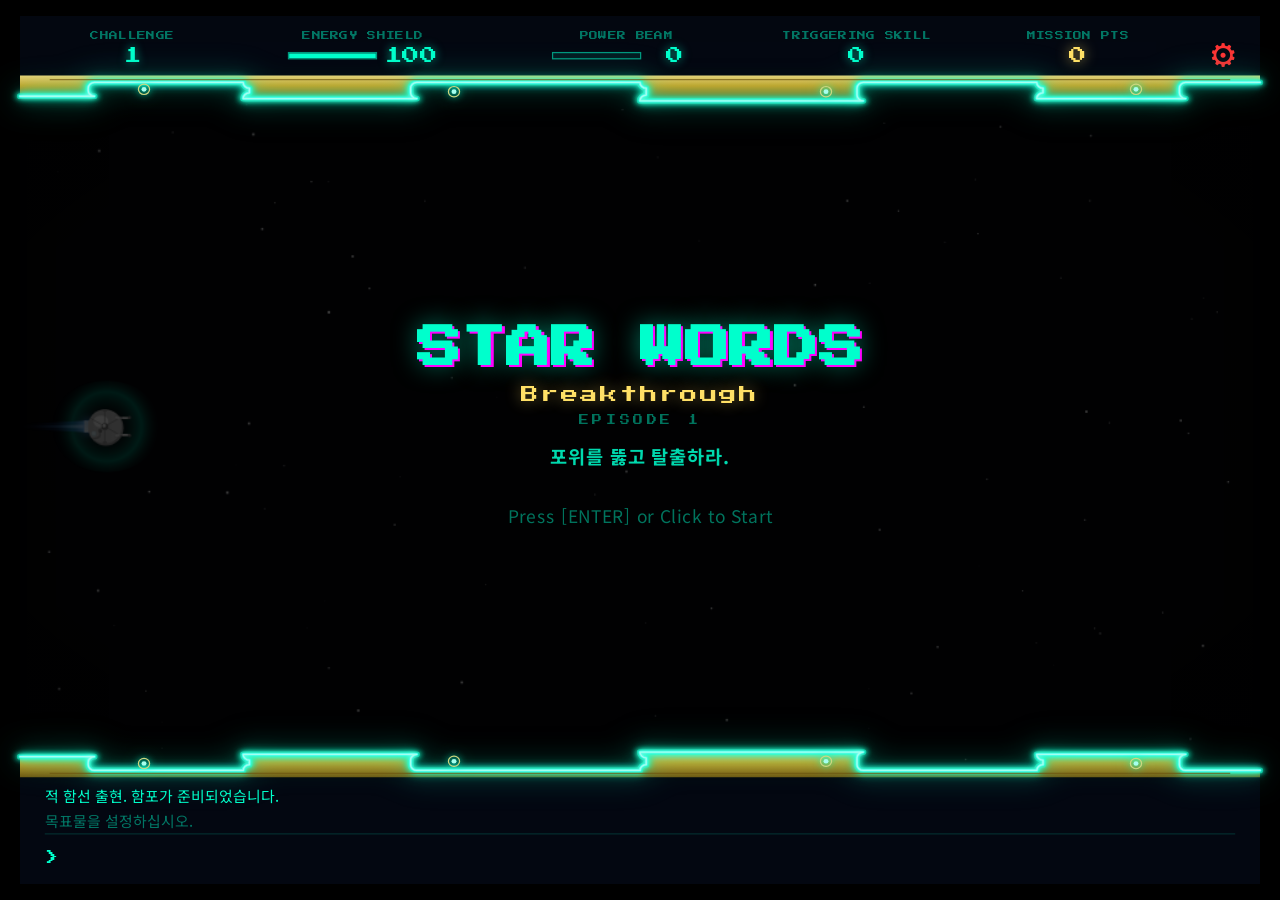
<file: index.html>
<!DOCTYPE html>
<html lang="ko">
<head>
    <meta charset="UTF-8">
    <meta name="viewport" content="width=device-width, initial-scale=1.0">
    <title>STAR WORDS: Breakthrough</title>
    <meta name="description" content="STAR WORDS. 우주전쟁 배경의 슈팅게임과 결합된 타자연습 게임. 적 함선 위의 낱말을 입력해 격추하고 15개 챌린지로 포위망을 돌파하세요.">
    <meta name="keywords" content="STAR WORDS, Breakthrough, 타이핑 게임, 타자 연습, 우주 게임, 초등 필수어휘, typing game">
    <meta name="author" content="STAR WORDS">
    <meta name="robots" content="index, follow">
    <link rel="canonical" href="https://starwords.vercel.app/">

    <!-- Open Graph -->
    <meta property="og:type" content="website">
    <meta property="og:site_name" content="STAR WORDS">
    <meta property="og:locale" content="ko_KR">
    <meta property="og:url" content="https://starwords.vercel.app/">
    <meta property="og:title" content="STAR WORDS: Breakthrough">
    <meta property="og:description" content="STAR WORDS. 우주전쟁 배경의 슈팅게임과 결합된 타자연습 게임. 적 함선 위의 낱말을 입력해 격추하고 15개 챌린지로 포위망을 돌파하세요.">
    <meta property="og:image" content="https://starwords.vercel.app/icons/og-image.png">
    <meta property="og:image:width" content="1200">
    <meta property="og:image:height" content="630">
    <meta property="og:image:alt" content="STAR WORDS: Breakthrough">

    <!-- Twitter -->
    <meta name="twitter:card" content="summary_large_image">
    <meta name="twitter:title" content="STAR WORDS: Breakthrough">
    <meta name="twitter:description" content="STAR WORDS. 우주전쟁 배경의 슈팅게임과 결합된 타자연습 게임. 적 함선 위의 낱말을 입력해 격추하고 15개 챌린지로 포위망을 돌파하세요.">
    <meta name="twitter:image" content="https://starwords.vercel.app/icons/og-image.png">

    <!-- PWA / theme -->
    <meta name="theme-color" content="#030308">
    <meta name="mobile-web-app-capable" content="yes">
    <meta name="apple-mobile-web-app-capable" content="yes">
    <meta name="apple-mobile-web-app-status-bar-style" content="black-translucent">
    <meta name="apple-mobile-web-app-title" content="STAR WORDS">
    <link rel="manifest" href="manifest.webmanifest">

    <!-- Icons -->
    <link rel="icon" href="favicon.ico" sizes="any">
    <link rel="icon" type="image/png" sizes="32x32" href="icons/favicon-32.png">
    <link rel="icon" type="image/png" sizes="16x16" href="icons/favicon-16.png">
    <link rel="apple-touch-icon" href="icons/apple-touch-icon.png">

    <link rel="stylesheet" href="style.css">

    <script type="application/ld+json">
    {
      "@context": "https://schema.org",
      "@type": "VideoGame",
      "name": "STAR WORDS: Breakthrough",
      "alternateName": ["STAR WORDS", "Breakthrough"],
      "description": "STAR WORDS. 우주전쟁 배경의 슈팅게임과 결합된 타자연습 게임. 적 함선 위의 낱말을 입력해 격추하고 15개 챌린지로 포위망을 돌파하세요.",
      "url": "https://starwords.vercel.app/",
      "image": "https://starwords.vercel.app/icons/og-image.png",
      "genre": ["Typing", "Arcade", "Educational"],
      "gamePlatform": "Web Browser",
      "applicationCategory": "GameApplication",
      "operatingSystem": "Any",
      "inLanguage": ["ko", "en"],
      "offers": {
        "@type": "Offer",
        "price": "0",
        "priceCurrency": "KRW"
      }
    }
    </script>
</head>
<body>
    <div id="viewport">
    <div id="game-container">
        <header id="hud">
            <div class="hud-readout">
                <span class="hud-label">CHALLENGE</span>
                <span id="challenge-level" class="hud-value hud-value-slot slot-2">1</span>
            </div>
            <div class="hud-readout">
                <span class="hud-label">ENERGY SHIELD</span>
                <div class="gauge-group">
                    <div class="gauge-container energy-shield-gauge">
                        <div id="energy-shield-gauge" style="width: 100%;"></div>
                    </div>
                    <span id="energy-shield-value" class="hud-value hud-value-slot slot-3">100</span>
                </div>
            </div>
            <div class="hud-readout">
                <span class="hud-label">POWER BEAM</span>
                <div class="gauge-group">
                    <div class="gauge-container beam-gauge">
                        <div id="beam-gauge" style="width: 0%;"></div>
                    </div>
                    <span id="beam-value" class="hud-value hud-value-slot slot-3">0</span>
                </div>
            </div>
            <div class="hud-readout">
                <span class="hud-label">TRIGGERING SKILL</span>
                <span id="triggering-skill" class="hud-value hud-value-slot slot-4">0</span>
            </div>
            <div class="hud-readout mission-points-readout">
                <span class="hud-label">MISSION PTS</span>
                <span id="mission-points" class="hud-value hud-value-slot slot-6">0</span>
            </div>
            <div class="settings-icon" id="btn-settings">⚙</div>
            <div class="proto-rail proto-rail-hud" aria-hidden="true">
                <svg viewBox="0 0 1000 28" preserveAspectRatio="none" xmlns="http://www.w3.org/2000/svg">
                    <defs>
                        <linearGradient id="protoGoldGradHud" x1="0" y1="0" x2="0" y2="1">
                            <stop offset="0%" stop-color="#e8d278"/>
                            <stop offset="40%" stop-color="#c9a227"/>
                            <stop offset="100%" stop-color="#6e5610"/>
                        </linearGradient>
                        <filter id="neonGlowHud" x="-10%" y="-100%" width="120%" height="300%">
                            <feGaussianBlur in="SourceGraphic" stdDeviation="2.4" result="blur"/>
                            <feMerge>
                                <feMergeNode in="blur"/>
                                <feMergeNode in="blur"/>
                                <feMergeNode in="SourceGraphic"/>
                            </feMerge>
                        </filter>
                    </defs>
                    <!-- straight steps + arc corners; edge faces playfield -->
                    <path class="rail-body" fill="url(#protoGoldGradHud)"
                        d="M0,0 H1000 V6
                           H940 A5,5 0 0 0 935,11 V15 A5,5 0 0 0 940,20
                           H820 A5,5 0 0 1 825,15 V11 A5,5 0 0 1 820,6
                           H680 A5,5 0 0 0 675,11 V17 A5,5 0 0 0 680,22
                           H500 A5,5 0 0 1 505,17 V11 A5,5 0 0 1 500,6
                           H320 A5,5 0 0 0 315,11 V15 A5,5 0 0 0 320,20
                           H180 A5,5 0 0 1 185,15 V11 A5,5 0 0 1 180,6
                           H60 A5,5 0 0 0 55,11 V13 A5,5 0 0 0 60,18
                           H0 V0 Z"/>
                    <path class="rail-neon-bloom" filter="url(#neonGlowHud)"
                        d="M1000,6
                           H940 A5,5 0 0 0 935,11 V15 A5,5 0 0 0 940,20
                           H820 A5,5 0 0 1 825,15 V11 A5,5 0 0 1 820,6
                           H680 A5,5 0 0 0 675,11 V17 A5,5 0 0 0 680,22
                           H500 A5,5 0 0 1 505,17 V11 A5,5 0 0 1 500,6
                           H320 A5,5 0 0 0 315,11 V15 A5,5 0 0 0 320,20
                           H180 A5,5 0 0 1 185,15 V11 A5,5 0 0 1 180,6
                           H60 A5,5 0 0 0 55,11 V13 A5,5 0 0 0 60,18
                           H0"/>
                    <path class="rail-neon-mid"
                        d="M1000,6
                           H940 A5,5 0 0 0 935,11 V15 A5,5 0 0 0 940,20
                           H820 A5,5 0 0 1 825,15 V11 A5,5 0 0 1 820,6
                           H680 A5,5 0 0 0 675,11 V17 A5,5 0 0 0 680,22
                           H500 A5,5 0 0 1 505,17 V11 A5,5 0 0 1 500,6
                           H320 A5,5 0 0 0 315,11 V15 A5,5 0 0 0 320,20
                           H180 A5,5 0 0 1 185,15 V11 A5,5 0 0 1 180,6
                           H60 A5,5 0 0 0 55,11 V13 A5,5 0 0 0 60,18
                           H0"/>
                    <path class="rail-neon-core"
                        d="M1000,6
                           H940 A5,5 0 0 0 935,11 V15 A5,5 0 0 0 940,20
                           H820 A5,5 0 0 1 825,15 V11 A5,5 0 0 1 820,6
                           H680 A5,5 0 0 0 675,11 V17 A5,5 0 0 0 680,22
                           H500 A5,5 0 0 1 505,17 V11 A5,5 0 0 1 500,6
                           H320 A5,5 0 0 0 315,11 V15 A5,5 0 0 0 320,20
                           H180 A5,5 0 0 1 185,15 V11 A5,5 0 0 1 180,6
                           H60 A5,5 0 0 0 55,11 V13 A5,5 0 0 0 60,18
                           H0"/>
                    <path class="rail-groove" d="M24,3.5 H976"/>
                    <circle class="rail-node-ring" cx="100" cy="12" r="4.5"/>
                    <circle class="rail-node" cx="100" cy="12" r="2"/>
                    <circle class="rail-node-ring" cx="350" cy="14" r="4.5"/>
                    <circle class="rail-node" cx="350" cy="14" r="2"/>
                    <circle class="rail-node-ring" cx="650" cy="14" r="4.5"/>
                    <circle class="rail-node" cx="650" cy="14" r="2"/>
                    <circle class="rail-node-ring" cx="900" cy="12" r="4.5"/>
                    <circle class="rail-node" cx="900" cy="12" r="2"/>
                </svg>
            </div>
        </header>
        
        <main id="game-area">
            <canvas id="game-canvas"></canvas>
            <div id="cockpit-frame">
                <div class="cockpit-vignette"></div>
            </div>
            <div id="start-overlay" class="overlay">
                <h1>STAR WORDS</h1>
                <p class="title-subtitle">Breakthrough</p>
                <p class="title-season">Episode 1</p>
                <p class="title-tagline">포위를 뚫고 탈출하라.</p>
                <p class="title-prompt">Press [ENTER] or Click to Start</p>
            </div>
            <div id="pause-overlay" class="overlay hidden">
                <h1>PAUSED</h1>
                <p>Press [ENTER] or click Resume</p>
                <button id="btn-resume">Resume</button>
            </div>
            <div id="center-banner" class="center-banner hidden"></div>
        </main>
        
        <footer id="console">
            <div class="proto-rail proto-rail-console" aria-hidden="true">
                <svg viewBox="0 0 1000 28" preserveAspectRatio="none" xmlns="http://www.w3.org/2000/svg">
                    <defs>
                        <linearGradient id="protoGoldGradConsole" x1="0" y1="1" x2="0" y2="0">
                            <stop offset="0%" stop-color="#e8d278"/>
                            <stop offset="40%" stop-color="#c9a227"/>
                            <stop offset="100%" stop-color="#6e5610"/>
                        </linearGradient>
                        <filter id="neonGlowConsole" x="-10%" y="-100%" width="120%" height="300%">
                            <feGaussianBlur in="SourceGraphic" stdDeviation="2.4" result="blur"/>
                            <feMerge>
                                <feMergeNode in="blur"/>
                                <feMergeNode in="blur"/>
                                <feMergeNode in="SourceGraphic"/>
                            </feMerge>
                        </filter>
                    </defs>
                    <g transform="translate(0,28) scale(1,-1)">
                        <path class="rail-body" fill="url(#protoGoldGradConsole)"
                            d="M0,0 H1000 V6
                               H940 A5,5 0 0 0 935,11 V15 A5,5 0 0 0 940,20
                               H820 A5,5 0 0 1 825,15 V11 A5,5 0 0 1 820,6
                               H680 A5,5 0 0 0 675,11 V17 A5,5 0 0 0 680,22
                               H500 A5,5 0 0 1 505,17 V11 A5,5 0 0 1 500,6
                               H320 A5,5 0 0 0 315,11 V15 A5,5 0 0 0 320,20
                               H180 A5,5 0 0 1 185,15 V11 A5,5 0 0 1 180,6
                               H60 A5,5 0 0 0 55,11 V13 A5,5 0 0 0 60,18
                               H0 V0 Z"/>
                        <path class="rail-neon-bloom" filter="url(#neonGlowConsole)"
                            d="M1000,6
                               H940 A5,5 0 0 0 935,11 V15 A5,5 0 0 0 940,20
                               H820 A5,5 0 0 1 825,15 V11 A5,5 0 0 1 820,6
                               H680 A5,5 0 0 0 675,11 V17 A5,5 0 0 0 680,22
                               H500 A5,5 0 0 1 505,17 V11 A5,5 0 0 1 500,6
                               H320 A5,5 0 0 0 315,11 V15 A5,5 0 0 0 320,20
                               H180 A5,5 0 0 1 185,15 V11 A5,5 0 0 1 180,6
                               H60 A5,5 0 0 0 55,11 V13 A5,5 0 0 0 60,18
                               H0"/>
                        <path class="rail-neon-mid"
                            d="M1000,6
                               H940 A5,5 0 0 0 935,11 V15 A5,5 0 0 0 940,20
                               H820 A5,5 0 0 1 825,15 V11 A5,5 0 0 1 820,6
                               H680 A5,5 0 0 0 675,11 V17 A5,5 0 0 0 680,22
                               H500 A5,5 0 0 1 505,17 V11 A5,5 0 0 1 500,6
                               H320 A5,5 0 0 0 315,11 V15 A5,5 0 0 0 320,20
                               H180 A5,5 0 0 1 185,15 V11 A5,5 0 0 1 180,6
                               H60 A5,5 0 0 0 55,11 V13 A5,5 0 0 0 60,18
                               H0"/>
                        <path class="rail-neon-core"
                            d="M1000,6
                               H940 A5,5 0 0 0 935,11 V15 A5,5 0 0 0 940,20
                               H820 A5,5 0 0 1 825,15 V11 A5,5 0 0 1 820,6
                               H680 A5,5 0 0 0 675,11 V17 A5,5 0 0 0 680,22
                               H500 A5,5 0 0 1 505,17 V11 A5,5 0 0 1 500,6
                               H320 A5,5 0 0 0 315,11 V15 A5,5 0 0 0 320,20
                               H180 A5,5 0 0 1 185,15 V11 A5,5 0 0 1 180,6
                               H60 A5,5 0 0 0 55,11 V13 A5,5 0 0 0 60,18
                               H0"/>
                        <path class="rail-groove" d="M24,3.5 H976"/>
                        <circle class="rail-node-ring" cx="100" cy="12" r="4.5"/>
                        <circle class="rail-node" cx="100" cy="12" r="2"/>
                        <circle class="rail-node-ring" cx="350" cy="14" r="4.5"/>
                        <circle class="rail-node" cx="350" cy="14" r="2"/>
                        <circle class="rail-node-ring" cx="650" cy="14" r="4.5"/>
                        <circle class="rail-node" cx="650" cy="14" r="2"/>
                        <circle class="rail-node-ring" cx="900" cy="12" r="4.5"/>
                        <circle class="rail-node" cx="900" cy="12" r="2"/>
                    </g>
                </svg>
            </div>
            <div id="console-msg-1">적 함선 출현. 함포가 준비되었습니다.</div>
            <div id="console-msg-2">
                <span id="console-msg-2-text">목표물을 설정하십시오.</span>
                <span id="beam-code-label" class="beam-code-label hidden">POWER BEAM CODE</span>
                <span id="beam-code-text" class="beam-code-text hidden"></span>
            </div>
            <div class="input-container">
                <span class="prompt-arrow">&gt;</span>
                <input type="text" id="type-input" autocomplete="off" spellcheck="false">
            </div>
        </footer>

    <!-- Modals -->
    <div id="modal-challenge-clear" class="modal hidden">
        <h2>Challenge Clear</h2>
        <div class="game-over-scores">
            <div class="score-row">
                <span class="score-label">Ships Destroyed</span>
                <span class="score-value"><span id="clear-ships">0</span> x 100</span>
            </div>
            <div class="score-row">
                <span class="score-label">Power Beam Fired</span>
                <span class="score-value"><span id="clear-beams">0</span> x 1000</span>
            </div>
            <div class="score-highlights">
                <div class="score-box">
                    <span class="score-label">Mission Points</span>
                    <span class="score-value" id="clear-mission-points">0</span>
                </div>
            </div>
        </div>
        <button id="btn-next-challenge">Next Challenge</button>
        <p class="modal-hint">Press [ENTER] or click button to continue</p>
    </div>

    <div id="modal-game-over" class="modal hidden">
        <h2 id="end-screen-title">Mission Failed.</h2>
        <div class="game-over-scores">
            <div class="score-row">
                <span class="score-label">Mission Points</span>
                <span class="score-value" id="result-mission-points">0</span>
            </div>
            <div class="score-row">
                <span class="score-label">Skill Bonus</span>
                <span class="score-value"><span id="result-skill">0</span> x <span id="result-challenge-level">1</span></span>
            </div>
            <div class="score-highlights">
                <div class="score-box">
                    <span class="score-label">Final Score</span>
                    <span class="score-value" id="final-mission-points">0</span>
                </div>
                <div class="score-box">
                    <span class="score-label">Keys/Min</span>
                    <span class="score-value" id="result-kpm">0</span>
                </div>
            </div>
        </div>
        <div class="game-over-ranking">
            <h3>TOP 10</h3>
            <ul id="scoreboard-list"></ul>
        </div>
        <button id="btn-restart">Restart</button>
        <p class="modal-hint">Press [ENTER] or click button to continue</p>
    </div>

    <div id="modal-settings" class="modal hidden">
        <button id="btn-close-settings" class="modal-close" type="button" aria-label="Close">⊗</button>
        <div class="modal-settings-header">
            <h2>Ready for Battle</h2>
        </div>
        <div class="modal-settings-fields">
            <label>
                <span>Callsign</span>
                <input type="text" id="setting-name" value="Player">
            </label>
            <label>
                <span>Comms Language</span>
                <select id="setting-lang">
                    <option value="ko">한글</option>
                    <option value="en">English</option>
                </select>
            </label>
            <label id="grade-field">
                <span>Grade</span>
                <select id="setting-grade">
                    <option value="1">1</option>
                    <option value="2">2</option>
                    <option value="3">3</option>
                    <option value="4">4</option>
                    <option value="5">5</option>
                    <option value="6">6</option>
                </select>
            </label>
        </div>
        <div class="modal-settings-footer">
            <div class="modal-settings-actions">
                <button id="btn-save-settings" type="button">Deploy</button>
                <p class="modal-hint" id="settings-hint">[ENTER] Deploy · [ESC] Close</p>
            </div>
            <div class="modal-settings-install">
                <button id="btn-install-pwa" type="button" disabled>INSTALL</button>
                <p class="modal-hint modal-install-hint" id="install-hint">Install for offline play on this device</p>
            </div>
        </div>
    </div>
    </div><!-- /#game-container -->
    </div><!-- /#viewport -->

    <script src="data/ko.js"></script>
    <script src="data/en.js"></script>
    <script src="script.js"></script>
</body>
</html>
</file>
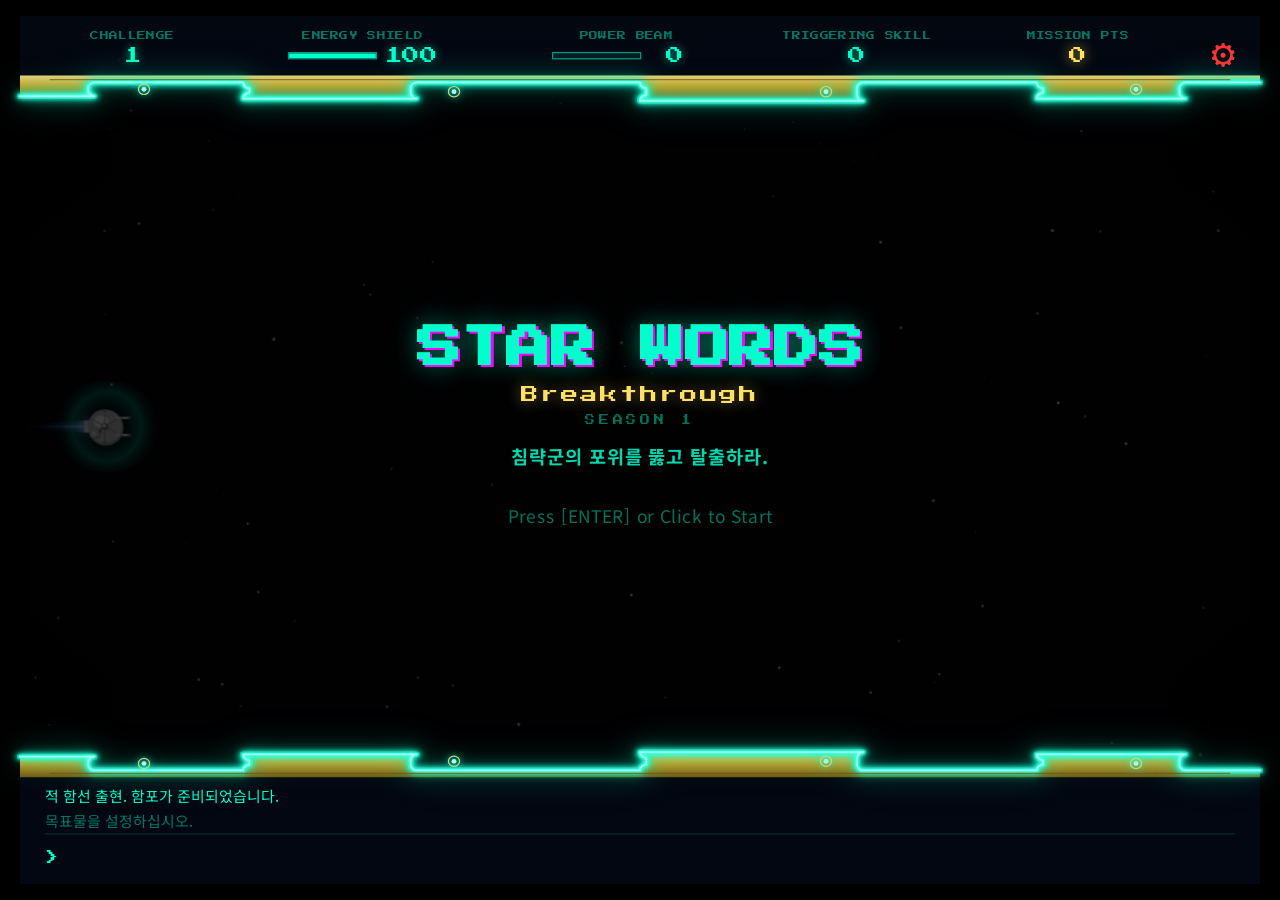
<file: game/index.html>
<!DOCTYPE html>
<html lang="ko">
<head>
    <meta charset="UTF-8">
    <meta name="viewport" content="width=device-width, initial-scale=1.0">
    <title>STAR WORDS: Breakthrough</title>
    <meta name="description" content="STAR WORDS: Breakthrough — Season 1. 침략군의 포위를 뚫고 탈출하는 우주 타이핑 게임. 적 함선 위의 낱말을 입력해 격추하고 15개 챌린지를 돌파하세요.">
    <meta name="keywords" content="STAR WORDS, Breakthrough, 타이핑 게임, 타자 연습, 우주 게임, 초등 필수어휘, typing game">
    <meta name="author" content="STAR WORDS">
    <meta name="robots" content="index, follow">
    <link rel="canonical" href="https://starwords.vercel.app/">

    <!-- Open Graph -->
    <meta property="og:type" content="website">
    <meta property="og:site_name" content="STAR WORDS">
    <meta property="og:locale" content="ko_KR">
    <meta property="og:url" content="https://starwords.vercel.app/">
    <meta property="og:title" content="STAR WORDS: Breakthrough">
    <meta property="og:description" content="Season 1 — 침략군의 포위를 뚫고 탈출하라. 적 함선 위의 낱말을 입력해 격추하는 우주 타이핑 게임.">
    <meta property="og:image" content="https://starwords.vercel.app/icons/og-image.png">
    <meta property="og:image:width" content="1200">
    <meta property="og:image:height" content="630">
    <meta property="og:image:alt" content="STAR WORDS: Breakthrough">

    <!-- Twitter -->
    <meta name="twitter:card" content="summary_large_image">
    <meta name="twitter:title" content="STAR WORDS: Breakthrough">
    <meta name="twitter:description" content="Season 1 — 침략군의 포위를 뚫고 탈출하라. 적 함선 위의 낱말을 입력해 격추하는 우주 타이핑 게임.">
    <meta name="twitter:image" content="https://starwords.vercel.app/icons/og-image.png">

    <!-- PWA / theme -->
    <meta name="theme-color" content="#030308">
    <meta name="mobile-web-app-capable" content="yes">
    <meta name="apple-mobile-web-app-capable" content="yes">
    <meta name="apple-mobile-web-app-status-bar-style" content="black-translucent">
    <meta name="apple-mobile-web-app-title" content="STAR WORDS">
    <link rel="manifest" href="manifest.webmanifest">

    <!-- Icons -->
    <link rel="icon" href="favicon.ico" sizes="any">
    <link rel="icon" type="image/png" sizes="32x32" href="icons/favicon-32.png">
    <link rel="icon" type="image/png" sizes="16x16" href="icons/favicon-16.png">
    <link rel="apple-touch-icon" href="icons/apple-touch-icon.png">

    <link rel="stylesheet" href="style.css">

    <script type="application/ld+json">
    {
      "@context": "https://schema.org",
      "@type": "VideoGame",
      "name": "STAR WORDS: Breakthrough",
      "alternateName": ["STAR WORDS", "Breakthrough"],
      "description": "Season 1 — 침략군의 포위를 뚫고 탈출하는 우주 타이핑 게임. 적 함선 위의 낱말을 입력해 격추하고 15개 챌린지를 돌파하세요.",
      "url": "https://starwords.vercel.app/",
      "image": "https://starwords.vercel.app/icons/og-image.png",
      "genre": ["Typing", "Arcade", "Educational"],
      "gamePlatform": "Web Browser",
      "applicationCategory": "GameApplication",
      "operatingSystem": "Any",
      "inLanguage": ["ko", "en"],
      "offers": {
        "@type": "Offer",
        "price": "0",
        "priceCurrency": "KRW"
      }
    }
    </script>
</head>
<body>
    <div id="viewport">
    <div id="game-container">
        <header id="hud">
            <div class="hud-readout">
                <span class="hud-label">CHALLENGE</span>
                <span id="challenge-level" class="hud-value hud-value-slot slot-2">1</span>
            </div>
            <div class="hud-readout">
                <span class="hud-label">ENERGY SHIELD</span>
                <div class="gauge-group">
                    <div class="gauge-container energy-shield-gauge">
                        <div id="energy-shield-gauge" style="width: 100%;"></div>
                    </div>
                    <span id="energy-shield-value" class="hud-value hud-value-slot slot-3">100</span>
                </div>
            </div>
            <div class="hud-readout">
                <span class="hud-label">POWER BEAM</span>
                <div class="gauge-group">
                    <div class="gauge-container beam-gauge">
                        <div id="beam-gauge" style="width: 0%;"></div>
                    </div>
                    <span id="beam-value" class="hud-value hud-value-slot slot-3">0</span>
                </div>
            </div>
            <div class="hud-readout">
                <span class="hud-label">TRIGGERING SKILL</span>
                <span id="triggering-skill" class="hud-value hud-value-slot slot-4">0</span>
            </div>
            <div class="hud-readout mission-points-readout">
                <span class="hud-label">MISSION PTS</span>
                <span id="mission-points" class="hud-value hud-value-slot slot-6">0</span>
            </div>
            <div class="settings-icon" id="btn-settings">⚙</div>
            <div class="proto-rail proto-rail-hud" aria-hidden="true">
                <svg viewBox="0 0 1000 28" preserveAspectRatio="none" xmlns="http://www.w3.org/2000/svg">
                    <defs>
                        <linearGradient id="protoGoldGradHud" x1="0" y1="0" x2="0" y2="1">
                            <stop offset="0%" stop-color="#e8d278"/>
                            <stop offset="40%" stop-color="#c9a227"/>
                            <stop offset="100%" stop-color="#6e5610"/>
                        </linearGradient>
                        <filter id="neonGlowHud" x="-10%" y="-100%" width="120%" height="300%">
                            <feGaussianBlur in="SourceGraphic" stdDeviation="2.4" result="blur"/>
                            <feMerge>
                                <feMergeNode in="blur"/>
                                <feMergeNode in="blur"/>
                                <feMergeNode in="SourceGraphic"/>
                            </feMerge>
                        </filter>
                    </defs>
                    <!-- straight steps + arc corners; edge faces playfield -->
                    <path class="rail-body" fill="url(#protoGoldGradHud)"
                        d="M0,0 H1000 V6
                           H940 A5,5 0 0 0 935,11 V15 A5,5 0 0 0 940,20
                           H820 A5,5 0 0 1 825,15 V11 A5,5 0 0 1 820,6
                           H680 A5,5 0 0 0 675,11 V17 A5,5 0 0 0 680,22
                           H500 A5,5 0 0 1 505,17 V11 A5,5 0 0 1 500,6
                           H320 A5,5 0 0 0 315,11 V15 A5,5 0 0 0 320,20
                           H180 A5,5 0 0 1 185,15 V11 A5,5 0 0 1 180,6
                           H60 A5,5 0 0 0 55,11 V13 A5,5 0 0 0 60,18
                           H0 V0 Z"/>
                    <path class="rail-neon-bloom" filter="url(#neonGlowHud)"
                        d="M1000,6
                           H940 A5,5 0 0 0 935,11 V15 A5,5 0 0 0 940,20
                           H820 A5,5 0 0 1 825,15 V11 A5,5 0 0 1 820,6
                           H680 A5,5 0 0 0 675,11 V17 A5,5 0 0 0 680,22
                           H500 A5,5 0 0 1 505,17 V11 A5,5 0 0 1 500,6
                           H320 A5,5 0 0 0 315,11 V15 A5,5 0 0 0 320,20
                           H180 A5,5 0 0 1 185,15 V11 A5,5 0 0 1 180,6
                           H60 A5,5 0 0 0 55,11 V13 A5,5 0 0 0 60,18
                           H0"/>
                    <path class="rail-neon-mid"
                        d="M1000,6
                           H940 A5,5 0 0 0 935,11 V15 A5,5 0 0 0 940,20
                           H820 A5,5 0 0 1 825,15 V11 A5,5 0 0 1 820,6
                           H680 A5,5 0 0 0 675,11 V17 A5,5 0 0 0 680,22
                           H500 A5,5 0 0 1 505,17 V11 A5,5 0 0 1 500,6
                           H320 A5,5 0 0 0 315,11 V15 A5,5 0 0 0 320,20
                           H180 A5,5 0 0 1 185,15 V11 A5,5 0 0 1 180,6
                           H60 A5,5 0 0 0 55,11 V13 A5,5 0 0 0 60,18
                           H0"/>
                    <path class="rail-neon-core"
                        d="M1000,6
                           H940 A5,5 0 0 0 935,11 V15 A5,5 0 0 0 940,20
                           H820 A5,5 0 0 1 825,15 V11 A5,5 0 0 1 820,6
                           H680 A5,5 0 0 0 675,11 V17 A5,5 0 0 0 680,22
                           H500 A5,5 0 0 1 505,17 V11 A5,5 0 0 1 500,6
                           H320 A5,5 0 0 0 315,11 V15 A5,5 0 0 0 320,20
                           H180 A5,5 0 0 1 185,15 V11 A5,5 0 0 1 180,6
                           H60 A5,5 0 0 0 55,11 V13 A5,5 0 0 0 60,18
                           H0"/>
                    <path class="rail-groove" d="M24,3.5 H976"/>
                    <circle class="rail-node-ring" cx="100" cy="12" r="4.5"/>
                    <circle class="rail-node" cx="100" cy="12" r="2"/>
                    <circle class="rail-node-ring" cx="350" cy="14" r="4.5"/>
                    <circle class="rail-node" cx="350" cy="14" r="2"/>
                    <circle class="rail-node-ring" cx="650" cy="14" r="4.5"/>
                    <circle class="rail-node" cx="650" cy="14" r="2"/>
                    <circle class="rail-node-ring" cx="900" cy="12" r="4.5"/>
                    <circle class="rail-node" cx="900" cy="12" r="2"/>
                </svg>
            </div>
        </header>
        
        <main id="game-area">
            <canvas id="game-canvas"></canvas>
            <div id="cockpit-frame">
                <div class="cockpit-vignette"></div>
            </div>
            <div id="start-overlay" class="overlay">
                <h1>STAR WORDS</h1>
                <p class="title-subtitle">Breakthrough</p>
                <p class="title-season">Season 1</p>
                <p class="title-tagline">침략군의 포위를 뚫고 탈출하라.</p>
                <p class="title-prompt">Press [ENTER] or Click to Start</p>
            </div>
            <div id="pause-overlay" class="overlay hidden">
                <h1>PAUSED</h1>
                <p>Press [ENTER] or click Resume</p>
                <button id="btn-resume">Resume</button>
            </div>
            <div id="center-banner" class="center-banner hidden"></div>
        </main>
        
        <footer id="console">
            <div class="proto-rail proto-rail-console" aria-hidden="true">
                <svg viewBox="0 0 1000 28" preserveAspectRatio="none" xmlns="http://www.w3.org/2000/svg">
                    <defs>
                        <linearGradient id="protoGoldGradConsole" x1="0" y1="1" x2="0" y2="0">
                            <stop offset="0%" stop-color="#e8d278"/>
                            <stop offset="40%" stop-color="#c9a227"/>
                            <stop offset="100%" stop-color="#6e5610"/>
                        </linearGradient>
                        <filter id="neonGlowConsole" x="-10%" y="-100%" width="120%" height="300%">
                            <feGaussianBlur in="SourceGraphic" stdDeviation="2.4" result="blur"/>
                            <feMerge>
                                <feMergeNode in="blur"/>
                                <feMergeNode in="blur"/>
                                <feMergeNode in="SourceGraphic"/>
                            </feMerge>
                        </filter>
                    </defs>
                    <g transform="translate(0,28) scale(1,-1)">
                        <path class="rail-body" fill="url(#protoGoldGradConsole)"
                            d="M0,0 H1000 V6
                               H940 A5,5 0 0 0 935,11 V15 A5,5 0 0 0 940,20
                               H820 A5,5 0 0 1 825,15 V11 A5,5 0 0 1 820,6
                               H680 A5,5 0 0 0 675,11 V17 A5,5 0 0 0 680,22
                               H500 A5,5 0 0 1 505,17 V11 A5,5 0 0 1 500,6
                               H320 A5,5 0 0 0 315,11 V15 A5,5 0 0 0 320,20
                               H180 A5,5 0 0 1 185,15 V11 A5,5 0 0 1 180,6
                               H60 A5,5 0 0 0 55,11 V13 A5,5 0 0 0 60,18
                               H0 V0 Z"/>
                        <path class="rail-neon-bloom" filter="url(#neonGlowConsole)"
                            d="M1000,6
                               H940 A5,5 0 0 0 935,11 V15 A5,5 0 0 0 940,20
                               H820 A5,5 0 0 1 825,15 V11 A5,5 0 0 1 820,6
                               H680 A5,5 0 0 0 675,11 V17 A5,5 0 0 0 680,22
                               H500 A5,5 0 0 1 505,17 V11 A5,5 0 0 1 500,6
                               H320 A5,5 0 0 0 315,11 V15 A5,5 0 0 0 320,20
                               H180 A5,5 0 0 1 185,15 V11 A5,5 0 0 1 180,6
                               H60 A5,5 0 0 0 55,11 V13 A5,5 0 0 0 60,18
                               H0"/>
                        <path class="rail-neon-mid"
                            d="M1000,6
                               H940 A5,5 0 0 0 935,11 V15 A5,5 0 0 0 940,20
                               H820 A5,5 0 0 1 825,15 V11 A5,5 0 0 1 820,6
                               H680 A5,5 0 0 0 675,11 V17 A5,5 0 0 0 680,22
                               H500 A5,5 0 0 1 505,17 V11 A5,5 0 0 1 500,6
                               H320 A5,5 0 0 0 315,11 V15 A5,5 0 0 0 320,20
                               H180 A5,5 0 0 1 185,15 V11 A5,5 0 0 1 180,6
                               H60 A5,5 0 0 0 55,11 V13 A5,5 0 0 0 60,18
                               H0"/>
                        <path class="rail-neon-core"
                            d="M1000,6
                               H940 A5,5 0 0 0 935,11 V15 A5,5 0 0 0 940,20
                               H820 A5,5 0 0 1 825,15 V11 A5,5 0 0 1 820,6
                               H680 A5,5 0 0 0 675,11 V17 A5,5 0 0 0 680,22
                               H500 A5,5 0 0 1 505,17 V11 A5,5 0 0 1 500,6
                               H320 A5,5 0 0 0 315,11 V15 A5,5 0 0 0 320,20
                               H180 A5,5 0 0 1 185,15 V11 A5,5 0 0 1 180,6
                               H60 A5,5 0 0 0 55,11 V13 A5,5 0 0 0 60,18
                               H0"/>
                        <path class="rail-groove" d="M24,3.5 H976"/>
                        <circle class="rail-node-ring" cx="100" cy="12" r="4.5"/>
                        <circle class="rail-node" cx="100" cy="12" r="2"/>
                        <circle class="rail-node-ring" cx="350" cy="14" r="4.5"/>
                        <circle class="rail-node" cx="350" cy="14" r="2"/>
                        <circle class="rail-node-ring" cx="650" cy="14" r="4.5"/>
                        <circle class="rail-node" cx="650" cy="14" r="2"/>
                        <circle class="rail-node-ring" cx="900" cy="12" r="4.5"/>
                        <circle class="rail-node" cx="900" cy="12" r="2"/>
                    </g>
                </svg>
            </div>
            <div id="console-msg-1">적 함선 출현. 함포가 준비되었습니다.</div>
            <div id="console-msg-2">
                <span id="console-msg-2-text">목표물을 설정하십시오.</span>
                <span id="beam-code-label" class="beam-code-label hidden">POWER BEAM CODE :</span>
                <span id="beam-code-text" class="beam-code-text hidden"></span>
            </div>
            <div class="input-container">
                <span class="prompt-arrow">&gt;</span>
                <input type="text" id="type-input" autocomplete="off" spellcheck="false">
            </div>
        </footer>

    <!-- Modals -->
    <div id="modal-challenge-clear" class="modal hidden">
        <h2>Challenge Clear</h2>
        <p>Ships Destroyed: <span id="clear-ships">0</span> x 100</p>
        <p>Power Beam Fired: <span id="clear-beams">0</span> x 1000</p>
        <p>Mission Points: <span id="clear-mission-points">0</span></p>
        <button id="btn-next-challenge">Next Challenge</button>
        <p class="modal-hint">Press [ENTER] or click button to continue</p>
    </div>

    <div id="modal-game-over" class="modal hidden">
        <h2 id="end-screen-title">Mission Failed.</h2>
        <div class="game-over-scores">
            <div class="score-row">
                <span class="score-label">Mission Points</span>
                <span class="score-value" id="result-mission-points">0</span>
            </div>
            <div class="score-row">
                <span class="score-label">Skill Bonus</span>
                <span class="score-value"><span id="result-skill">0</span> x <span id="result-challenge-level">1</span></span>
            </div>
            <div class="score-highlights">
                <div class="score-box">
                    <span class="score-label">Final Score</span>
                    <span class="score-value" id="final-mission-points">0</span>
                </div>
                <div class="score-box">
                    <span class="score-label">Keys/Min</span>
                    <span class="score-value" id="result-kpm">0</span>
                </div>
            </div>
        </div>
        <div class="game-over-ranking">
            <h3>TOP 10</h3>
            <ul id="scoreboard-list"></ul>
        </div>
        <button id="btn-restart">Restart</button>
        <p class="modal-hint">Press [ENTER] or click button to continue</p>
    </div>

    <div id="modal-settings" class="modal hidden">
        <button id="btn-close-settings" class="modal-close" type="button" aria-label="Close">⊗</button>
        <div class="modal-settings-header">
            <h2>Ready for Battle</h2>
        </div>
        <div class="modal-settings-fields">
            <label>
                <span>Callsign:</span>
                <input type="text" id="setting-name" value="Player">
            </label>
            <label>
                <span>Comms Language:</span>
                <select id="setting-lang">
                    <option value="ko">한글</option>
                    <option value="en">English</option>
                </select>
            </label>
            <label id="grade-field">
                <span>Grade:</span>
                <select id="setting-grade">
                    <option value="1">1</option>
                    <option value="2">2</option>
                    <option value="3">3</option>
                    <option value="4">4</option>
                    <option value="5">5</option>
                    <option value="6">6</option>
                </select>
            </label>
        </div>
        <div class="modal-settings-footer">
            <div class="modal-settings-actions">
                <button id="btn-save-settings" type="button">Deploy</button>
                <p class="modal-hint" id="settings-hint">[ENTER] Deploy · [ESC] Close</p>
            </div>
            <div class="modal-settings-install">
                <button id="btn-install-pwa" type="button" disabled>INSTALL</button>
                <p class="modal-hint modal-install-hint" id="install-hint">Install for offline play on this device</p>
            </div>
        </div>
    </div>
    </div><!-- /#game-container -->
    </div><!-- /#viewport -->

    <script src="data/ko.js"></script>
    <script src="data/en.js"></script>
    <script src="script.js"></script>
</body>
</html>
</file>
<file: style.css>
/*
 * Falcon cockpit frame style guide (Protoss + Egyptian mural machine):
 * Burnished gold/brass sculpted rails with cyan energy seams; undulating
 * non-linear silhouette top & bottom only; third-person playfield stays open;
 * no outer rectangular bezel — black viewport reads as the full game screen.
 */

@font-face {
    font-family: 'Press Start 2P';
    font-style: normal;
    font-weight: 400;
    font-display: swap;
    src: url('fonts/press-start-2p.woff2') format('woff2');
}

@font-face {
    font-family: 'Noto Sans KR';
    font-style: normal;
    font-weight: 400;
    font-display: swap;
    src: url('fonts/noto-sans-kr-400.woff2') format('woff2');
}

@font-face {
    font-family: 'Noto Sans KR';
    font-style: normal;
    font-weight: 700;
    font-display: swap;
    src: url('fonts/noto-sans-kr-700.woff2') format('woff2');
}

:root {
    --bg-color: #030308;
    --hud-bg: rgba(4, 8, 18, 0.92);
    --console-bg: rgba(4, 8, 18, 0.95);
    --frame-color: rgba(0, 255, 204, 0.55);
    --frame-bright: #00ffcc;
    --proto-gold: #c9a227;
    --proto-gold-mid: #a8841a;
    --proto-gold-dark: #6e5610;
    --proto-gold-hi: #e8d278;
    --proto-cyan: #3de8ff;
    --proto-cyan-dim: rgba(61, 232, 255, 0.55);
    /* cockpit neon — synced to energy shield color via JS */
    --neon-line: #00ffcc;
    --neon-bloom: rgba(0, 255, 204, 0.55);
    --neon-mid: rgba(120, 255, 230, 0.9);
    --neon-core: #eaffff;
    --neon-glow: rgba(0, 255, 204, 0.85);
    --text-primary: #00ffcc;
    --text-dim: rgba(0, 255, 204, 0.45);
    --text-alert: #ff3366;
    --text-mission-points: #ffe066;
    --text-keystrokes: #c8ff3d;
    --beam-blue: #0032ff;
    --beam-cyan: #00ffff;
    --beam-core: #e6ffff;
    --font-pixel: 'Press Start 2P', monospace;
    --font-kr: 'Noto Sans KR', sans-serif;
}

* {
    box-sizing: border-box;
    margin: 0;
    padding: 0;
}

body {
    background-color: #000;
    color: var(--text-primary);
    font-family: var(--font-kr);
    margin: 0;
    width: 100vw;
    height: 100vh;
    height: 100dvh;
    overflow: hidden;
}

#viewport {
    width: 100vw;
    height: 100vh;
    height: 100dvh;
    display: flex;
    justify-content: center;
    align-items: center;
    overflow: hidden;
    background-color: #000;
}

#game-container {
    width: 1000px;
    height: 700px;
    flex-shrink: 0;
    background-color: var(--bg-color);
    border: none;
    display: flex;
    flex-direction: column;
    position: relative;
    transform-origin: center center;
    box-shadow: inset 0 0 60px rgba(0, 0, 0, 0.8);
}

/* ── HUD ── */
#hud {
    height: 60px;
    background: var(--hud-bg);
    border-bottom: none;
    display: grid;
    grid-template-columns: 1fr 1.35fr 1.35fr 1fr 1.25fr auto;
    align-items: center;
    padding: 0 14px 10px;
    gap: 6px;
    position: relative;
    z-index: 4;
}

.hud-readout {
    display: flex;
    flex-direction: column;
    align-items: center;
    justify-content: center;
    gap: 4px;
    min-width: 0;
}

.hud-label {
    font-family: var(--font-pixel);
    font-size: 7px;
    color: var(--text-dim);
    letter-spacing: 0.5px;
    text-align: center;
    white-space: nowrap;
    line-height: 1.3;
}

.hud-value {
    font-family: var(--font-pixel);
    font-size: 14px;
    color: var(--text-primary);
    text-shadow: 0 0 8px rgba(0, 255, 204, 0.6);
    line-height: 1;
    font-variant-numeric: tabular-nums;
}

.hud-value-slot {
    display: inline-block;
    text-align: center;
    flex-shrink: 0;
}

/* 고정 슬롯: 숫자 자릿수 변화에도 레이아웃 유지 */
.slot-2 { width: 56px; }  /* CHALLENGE 1~14 / Final */
.slot-3 { width: 42px; }  /* 0~100 퍼센트 계기 */
.slot-4 { width: 56px; }  /* TRIGGERING SKILL ~999 */
.slot-6 { width: 84px; }  /* MISSION PTS ~999999 */

.mission-points-readout .hud-value {
    color: var(--text-mission-points);
    font-size: 14px;
    text-shadow: 0 0 10px rgba(255, 224, 102, 0.7);
}

.gauge-group {
    display: flex;
    align-items: center;
    justify-content: center;
    gap: 6px;
}

.gauge-container {
    width: 72px;
    height: 6px;
    flex-shrink: 0;
    background: rgba(0, 255, 204, 0.08);
    border: 1px solid var(--frame-color);
    position: relative;
    overflow: hidden;
}

.gauge-container div {
    height: 100%;
    transition: width 0.3s ease, background-color 0.3s ease;
}

.energy-shield-gauge div {
    background: #00ffcc;
}

.beam-gauge div {
    background: #4dd9ff;
}

@keyframes beamGlow {
    0% { box-shadow: 0 0 4px #4dd9ff; background-color: #4dd9ff; }
    50% { box-shadow: 0 0 12px #ffffff, 0 0 6px #4dd9ff inset; background-color: #ccffff; }
    100% { box-shadow: 0 0 4px #4dd9ff; background-color: #4dd9ff; }
}

.beam-ready {
    animation: beamGlow 0.8s infinite alternate;
}

.settings-icon {
    font-size: 32px;
    color: #ff3333;
    cursor: pointer;
    padding: 4px 6px;
    transition: color 0.2s, text-shadow 0.2s;
    font-family: var(--font-pixel);
    display: flex;
    align-items: center;
    justify-content: center;
    align-self: center;
    line-height: 1;
}

.settings-icon:hover {
    color: #ff6666;
    text-shadow: 0 0 8px rgba(255, 51, 51, 0.6);
}

/* ── Game Area & Cockpit Frame ── */
#game-area {
    flex-grow: 1;
    position: relative;
    overflow: hidden;
}

canvas {
    display: block;
    width: 100%;
    height: 100%;
}

#cockpit-frame {
    position: absolute;
    inset: 0;
    pointer-events: none;
    z-index: 2;
}

.cockpit-vignette {
    position: absolute;
    inset: 0;
    background: radial-gradient(
        ellipse at center,
        transparent 55%,
        rgba(0, 0, 0, 0.45) 100%
    );
}

/* ── Protoss-style cockpit rails (top/bottom) ── */
.proto-rail {
    position: absolute;
    left: 0;
    right: 0;
    height: 26px;
    pointer-events: none;
    z-index: 5;
    line-height: 0;
    overflow: visible;
}

.proto-rail svg {
    display: block;
    width: 100%;
    height: 100%;
    overflow: visible;
}

.proto-rail-hud {
    bottom: -14px;
    filter: drop-shadow(0 2px 6px rgba(0, 0, 0, 0.55));
}

.proto-rail-console {
    top: -14px;
    filter: drop-shadow(0 -2px 6px rgba(0, 0, 0, 0.55));
}

/* neon sign: bloom / mid / bright core + soft pulse (color from --neon-*) */
.proto-rail .rail-neon-bloom,
.proto-rail .rail-neon-mid,
.proto-rail .rail-neon-core {
    fill: none;
    stroke-linecap: round;
    stroke-linejoin: round;
}

.proto-rail .rail-neon-bloom {
    stroke: var(--neon-bloom);
    stroke-width: 5;
    animation: neonPulse 2.4s ease-in-out infinite alternate;
}

.proto-rail .rail-neon-mid {
    stroke: var(--neon-mid);
    stroke-width: 2.4;
    filter: drop-shadow(0 0 4px var(--neon-line));
    animation: neonPulse 2.4s ease-in-out infinite alternate;
}

.proto-rail .rail-neon-core {
    stroke: var(--neon-core);
    stroke-width: 1.1;
    filter:
        drop-shadow(0 0 2px #fff)
        drop-shadow(0 0 6px var(--neon-line))
        drop-shadow(0 0 12px var(--neon-glow));
    animation: neonPulse 2.4s ease-in-out infinite alternate;
}

@keyframes neonPulse {
    0% { opacity: 0.72; }
    100% { opacity: 1; }
}

.proto-rail .rail-groove {
    fill: none;
    stroke: var(--proto-gold-dark);
    stroke-width: 1;
    opacity: 0.7;
}

.proto-rail .rail-node {
    fill: var(--neon-core);
    filter:
        drop-shadow(0 0 3px var(--neon-line))
        drop-shadow(0 0 8px var(--neon-glow));
    animation: neonPulse 2.4s ease-in-out infinite alternate;
}

.proto-rail .rail-node-ring {
    fill: none;
    stroke: var(--proto-gold-hi);
    stroke-width: 1;
    filter: drop-shadow(0 0 3px var(--neon-line));
}

/* ── Overlay ── */
.overlay {
    position: absolute;
    top: 0; left: 0; right: 0; bottom: 0;
    background: rgba(0, 0, 0, 0.75);
    display: flex;
    flex-direction: column;
    justify-content: center;
    align-items: center;
    font-family: var(--font-kr);
    z-index: 3;
}

.overlay h1 {
    font-size: 36px;
    margin-bottom: 12px;
    color: var(--text-primary);
    text-shadow: 2px 2px 0px #ff00ff, 0 0 20px rgba(0, 255, 204, 0.5);
    font-family: var(--font-pixel);
}

#start-overlay .title-subtitle {
    margin: 0 0 10px;
    font-family: var(--font-pixel);
    font-size: 14px;
    letter-spacing: 2px;
    color: var(--text-mission-points);
    text-shadow: 0 0 12px rgba(255, 224, 102, 0.45);
}

#start-overlay .title-season {
    margin: 0 0 14px;
    font-family: var(--font-pixel);
    font-size: 8px;
    letter-spacing: 3px;
    color: var(--text-dim);
    text-transform: uppercase;
}

#start-overlay .title-tagline {
    margin: 0 0 28px;
    font-family: var(--font-kr);
    font-size: 15px;
    font-weight: 700;
    letter-spacing: 0.5px;
    color: rgba(0, 255, 204, 0.85);
}

#start-overlay .title-prompt {
    margin: 0;
    color: var(--text-dim);
    font-size: 14px;
    letter-spacing: 0.5px;
}

.overlay p {
    color: var(--text-dim);
    font-size: 14px;
    letter-spacing: 0.5px;
}

.overlay button {
    margin-top: 20px;
    padding: 10px 24px;
    background: transparent;
    border: 1px solid var(--frame-bright);
    color: var(--text-primary);
    font-family: var(--font-pixel);
    font-size: 10px;
    cursor: pointer;
    transition: background 0.2s, color 0.2s;
}

.overlay button:hover {
    background: var(--frame-bright);
    color: #000;
}

/* ── Center Banner (countdown & challenge intro) ── */
.center-banner {
    position: absolute;
    top: 50%;
    left: 50%;
    transform: translate(-50%, -50%);
    z-index: 4;
    pointer-events: none;
    font-family: var(--font-pixel);
    text-align: center;
    color: var(--text-primary);
    white-space: nowrap;
}

.center-banner.countdown {
    font-size: 120px;
    text-shadow:
        3px 3px 0 #ff00ff,
        0 0 24px rgba(0, 255, 204, 0.8);
    animation: countdownPop 1s ease-out forwards;
}

.center-banner.challenge {
    font-size: 46px;
    text-shadow:
        2px 2px 0 #ff00ff,
        0 0 24px rgba(0, 255, 204, 0.6);
    animation: challengeReveal 0.6s ease-out forwards;
}

@keyframes countdownPop {
    0% { opacity: 0; transform: translate(-50%, -50%) scale(2.2); }
    25% { opacity: 1; transform: translate(-50%, -50%) scale(1); }
    100% { opacity: 0.85; transform: translate(-50%, -50%) scale(1); }
}

@keyframes challengeReveal {
    0% { opacity: 0; transform: translate(-50%, -50%) scale(0.6); letter-spacing: 24px; }
    60% { opacity: 1; }
    100% { opacity: 1; transform: translate(-50%, -50%) scale(1); letter-spacing: 2px; }
}

/* ── Console ── */
#console {
    height: 98px;
    background: var(--console-bg);
    border-top: none;
    padding: 18px 20px 8px;
    display: flex;
    flex-direction: column;
    justify-content: space-between;
    font-size: 13px;
    color: var(--text-dim);
    position: relative;
    z-index: 4;
}

#console-msg-1,
#console-msg-2 {
    font-size: 12px;
    letter-spacing: 0.3px;
}

#console-msg-1 {
    color: var(--text-primary);
}

#console-msg-1.attack-missed {
    color: #ff9900;
    font-weight: bold;
    text-shadow: 0 0 8px rgba(255, 153, 0, 0.7);
}

#console-msg-1.missile-warning-active {
    color: #ff2244;
    font-weight: bold;
    text-shadow:
        0 0 6px #ff0033,
        0 0 14px #ff2244,
        0 0 24px rgba(255, 34, 68, 0.8);
    animation: missileWarningPulse 0.8s ease-in-out infinite alternate;
}

@keyframes missileWarningPulse {
    0% {
        color: #ff3355;
        text-shadow:
            0 0 6px #ff0033,
            0 0 12px #ff2244;
    }
    100% {
        color: #ff6677;
        text-shadow:
            0 0 10px #ff1133,
            0 0 20px #ff4466,
            0 0 32px rgba(255, 50, 80, 0.9);
    }
}

#console-msg-2.beam-code-active {
    display: flex;
    align-items: baseline;
    gap: 8px;
    flex-wrap: wrap;
}

.beam-code-label {
    font-size: 11px;
    color: var(--text-dim);
    letter-spacing: 0.5px;
}

.beam-code-text {
    font-size: 20px;
    font-weight: bold;
    color: var(--beam-cyan);
    text-shadow:
        0 0 6px var(--beam-blue),
        0 0 14px var(--beam-cyan),
        0 0 24px rgba(0, 255, 255, 0.5);
    animation: beamCodePulse 1.2s ease-in-out infinite alternate;
}

@keyframes beamCodePulse {
    0% {
        color: var(--beam-cyan);
        text-shadow:
            0 0 6px var(--beam-blue),
            0 0 12px var(--beam-cyan);
    }
    100% {
        color: var(--beam-core);
        text-shadow:
            0 0 8px var(--beam-blue),
            0 0 20px var(--beam-cyan),
            0 0 30px rgba(230, 255, 255, 0.6);
    }
}

.input-container {
    display: flex;
    align-items: center;
    border-top: 1px solid rgba(0, 255, 204, 0.15);
    padding-top: 6px;
}

.prompt-arrow {
    margin-right: 10px;
    font-family: var(--font-pixel);
    font-size: 12px;
    color: var(--frame-bright);
}

#type-input {
    background: transparent;
    border: none;
    color: #fff;
    font-size: 22px;
    line-height: 26px;
    height: 26px;
    padding: 0;
    font-family: var(--font-kr);
    outline: none;
    flex-grow: 1;
    caret-color: var(--frame-bright);
}

#type-input:disabled {
    opacity: 0.4;
    cursor: default;
    caret-color: transparent;
}

/* ── Modals ── */
.modal {
    position: absolute;
    top: 50%;
    left: 50%;
    transform: translate(-50%, -50%);
    background: rgba(4, 8, 18, 0.97);
    border: 1px solid var(--frame-color);
    padding: 30px 40px;
    text-align: center;
    z-index: 10;
    box-shadow: 0 0 30px rgba(0, 255, 204, 0.2);
    min-width: 320px;
}

.modal-close {
    position: absolute;
    top: 12px;
    right: 12px;
    box-sizing: border-box;
    width: 32px;
    height: 32px;
    min-width: 32px;
    min-height: 32px;
    padding: 0;
    margin: 0;
    background: transparent;
    border: none;
    border-radius: 0;
    color: var(--text-dim);
    font-family: "Segoe UI Symbol", "Apple Symbols", system-ui, sans-serif;
    font-size: 26px;
    font-weight: 400;
    line-height: 1;
    letter-spacing: 0;
    display: inline-flex;
    align-items: center;
    justify-content: center;
    flex-shrink: 0;
    cursor: pointer;
    transition: color 0.2s, text-shadow 0.2s, transform 0.15s;
}

.modal .modal-close:hover {
    background: transparent;
    color: #ff6666;
    text-shadow: 0 0 10px rgba(255, 51, 51, 0.6);
    transform: scale(1.08);
}

#modal-settings {
    --settings-block-gap: 20px;
    --settings-title-gap: 12px;
    --settings-field-gap: 16px;
    --settings-hint-gap: 12px;
    display: flex;
    flex-direction: column;
    align-items: stretch;
}

#modal-settings .modal-settings-header {
    position: relative;
    padding-bottom: var(--settings-title-gap);
    margin-bottom: var(--settings-block-gap);
}

#modal-settings .modal-settings-header::after {
    content: '';
    position: absolute;
    left: 0;
    right: 0;
    bottom: 0;
    height: 1px;
    background: var(--frame-bright);
}

#modal-settings h2 {
    margin: 0;
    line-height: 1;
    text-align: center;
}

#modal-settings .modal-settings-fields {
    display: flex;
    flex-direction: column;
    gap: var(--settings-field-gap);
    width: 100%;
    margin-bottom: var(--settings-block-gap);
}

#modal-settings .modal-settings-fields label {
    display: flex;
    flex-direction: row;
    align-items: center;
    justify-content: space-between;
    gap: 16px;
    width: 100%;
    margin: 0;
    text-align: left;
    font-size: 13px;
    color: var(--text-dim);
}

#modal-settings .modal-settings-fields label > span {
    flex: 1 1 auto;
    text-align: left;
    min-width: 0;
}

#modal-settings .modal-settings-fields input,
#modal-settings .modal-settings-fields select {
    margin-left: 0;
    flex: 0 0 200px;
    width: 200px;
    max-width: 55%;
    text-align: left;
}

#modal-settings .modal-settings-footer {
    width: 100%;
    display: flex;
    flex-direction: column;
    align-items: center;
    gap: var(--settings-block-gap);
}

#modal-settings .modal-settings-actions {
    display: flex;
    flex-direction: column;
    align-items: center;
    gap: var(--settings-hint-gap);
    width: 100%;
}

#modal-settings .modal-settings-actions button {
    margin-top: 0;
}

#modal-settings .modal-settings-actions .modal-hint {
    margin: 0 !important;
}

#modal-settings .modal-settings-install {
    position: relative;
    display: flex;
    flex-direction: column;
    align-items: center;
    gap: var(--settings-hint-gap);
    width: 100%;
    padding-top: var(--settings-block-gap);
}

#modal-settings .modal-settings-install::before {
    content: '';
    position: absolute;
    left: 0;
    right: 0;
    top: 0;
    height: 1px;
    background: var(--frame-bright);
}

#modal-settings .modal-settings-install button {
    margin-top: 0;
}

#modal-settings .modal-settings-install #btn-install-pwa:disabled,
#modal-settings .modal-settings-install #btn-install-pwa.is-installed {
    opacity: 0.4;
    cursor: default;
    pointer-events: none;
}

#modal-settings .modal-settings-install #btn-install-pwa:disabled:hover,
#modal-settings .modal-settings-install #btn-install-pwa.is-installed:hover {
    background: transparent;
    color: var(--text-primary);
}

#modal-settings .modal-settings-install .modal-install-hint {
    margin: 0 !important;
    font-size: 11px;
    text-align: center;
    line-height: 1.5;
}

.modal h2 {
    font-family: var(--font-pixel);
    font-size: 16px;
    margin-bottom: 20px;
    color: var(--text-primary);
    text-shadow: 0 0 10px rgba(0, 255, 204, 0.5);
}

.modal h3 {
    font-family: var(--font-pixel);
    font-size: 10px;
    color: var(--text-dim);
    margin-top: 16px;
}

.modal p {
    font-size: 14px;
    color: var(--text-dim);
    margin: 6px 0;
}

.modal p span {
    font-family: var(--font-pixel);
    color: var(--text-mission-points);
    font-size: 12px;
}

#modal-game-over,
#modal-challenge-clear {
    min-width: 380px;
    padding: 28px 36px 24px;
}

#modal-game-over h2,
#modal-challenge-clear h2 {
    margin-bottom: 22px;
}

.game-over-scores {
    display: flex;
    flex-direction: column;
    gap: 8px;
    text-align: left;
}

.game-over-scores .score-row {
    display: flex;
    align-items: baseline;
    justify-content: space-between;
    gap: 16px;
    padding: 4px 2px;
}

.game-over-scores .score-label {
    font-size: 13px;
    color: var(--text-dim);
    flex-shrink: 0;
}

.game-over-scores .score-value {
    font-family: var(--font-pixel);
    font-size: 12px;
    color: var(--text-mission-points);
    text-align: right;
    word-break: break-all;
}

.game-over-scores .score-highlights {
    display: flex;
    flex-direction: column;
    gap: 10px;
    margin-top: 10px;
}

.game-over-scores .score-box {
    display: flex;
    align-items: center;
    justify-content: space-between;
    gap: 16px;
    padding: 12px 14px;
    border: 1px solid var(--frame-color);
    background: rgba(0, 255, 204, 0.06);
    box-shadow: inset 0 0 18px rgba(0, 255, 204, 0.08);
}

.game-over-scores .score-box .score-label {
    font-family: var(--font-pixel);
    font-size: 10px;
    letter-spacing: 0.5px;
    color: var(--text-primary);
}

.game-over-scores .score-box .score-value {
    font-size: 16px;
    color: var(--frame-bright);
    text-shadow:
        0 0 8px rgba(0, 255, 204, 0.7),
        0 0 18px rgba(0, 255, 204, 0.35);
}

.game-over-ranking {
    margin-top: 20px;
    text-align: left;
}

.game-over-ranking h3 {
    margin-top: 0;
    margin-bottom: 10px;
    text-align: center;
}

#scoreboard-list {
    list-style: none;
    max-height: 180px;
    overflow-y: auto;
    border-top: 1px solid rgba(0, 255, 204, 0.2);
    border-bottom: 1px solid rgba(0, 255, 204, 0.2);
    padding: 4px 0;
}

#scoreboard-list li {
    display: flex;
    justify-content: space-between;
    align-items: baseline;
    gap: 12px;
    padding: 5px 4px;
    font-size: 12px;
    color: var(--text-dim);
}

#scoreboard-list .rank-name {
    text-align: left;
    overflow: hidden;
    text-overflow: ellipsis;
    white-space: nowrap;
}

#scoreboard-list .rank-score {
    font-family: var(--font-pixel);
    font-size: 10px;
    color: var(--text-mission-points);
    flex-shrink: 0;
    white-space: nowrap;
}

#scoreboard-list .rank-score-points,
#scoreboard-list .rank-score-dot {
    color: var(--text-mission-points);
}

#scoreboard-list .rank-score-keys {
    color: var(--text-keystrokes);
    text-shadow:
        0 0 4px #c8ff3d,
        0 0 10px rgba(180, 255, 40, 0.95),
        0 0 18px rgba(150, 255, 0, 0.55);
}

#scoreboard-list li.current-score .rank-score,
#scoreboard-list li.current-score .rank-score-points,
#scoreboard-list li.current-score .rank-score-dot {
    color: var(--text-mission-points);
    text-shadow: none;
    animation: none;
}

#scoreboard-list li.current-score .rank-score-keys {
    color: var(--text-keystrokes);
    text-shadow:
        0 0 4px #c8ff3d,
        0 0 10px rgba(180, 255, 40, 0.95),
        0 0 18px rgba(150, 255, 0, 0.55);
    animation: none;
}

#modal-game-over #btn-restart,
#modal-challenge-clear #btn-next-challenge {
    margin-top: 18px;
}

.modal-hint {
    margin-top: 12px !important;
    font-size: 11px !important;
    color: var(--text-dim);
    opacity: 0.8;
}

.modal label {
    font-size: 13px;
    color: var(--text-dim);
}

.modal input,
.modal select {
    background: rgba(0, 255, 204, 0.05);
    border: 1px solid var(--frame-color);
    color: var(--text-primary);
    padding: 6px 10px;
    font-family: var(--font-kr);
    margin-left: 8px;
}

.modal button:not(.modal-close) {
    margin-top: 20px;
    padding: 10px 24px;
    background: transparent;
    border: 1px solid var(--frame-bright);
    color: var(--text-primary);
    font-family: var(--font-pixel);
    font-size: 10px;
    cursor: pointer;
    transition: background 0.2s, color 0.2s;
}

.modal button:not(.modal-close):hover {
    background: var(--frame-bright);
    color: #000;
}

.hidden {
    display: none !important;
}

ul {
    list-style: none;
    margin-top: 10px;
    text-align: left;
}

li {
    margin: 5px 0;
    font-size: 12px;
    color: var(--text-dim);
    font-family: var(--font-pixel);
    font-size: 9px;
}

li.current-score {
    color: var(--beam-cyan);
}

li.current-score .rank-name {
    color: var(--beam-cyan);
    text-shadow:
        0 0 6px var(--beam-blue),
        0 0 14px var(--beam-cyan),
        0 0 24px rgba(0, 255, 255, 0.5);
    animation: beamCodePulse 1.2s ease-in-out infinite alternate;
}
</file>
<file: game/style.css>
/*
 * Falcon cockpit frame style guide (Protoss + Egyptian mural machine):
 * Burnished gold/brass sculpted rails with cyan energy seams; undulating
 * non-linear silhouette top & bottom only; third-person playfield stays open;
 * no outer rectangular bezel — black viewport reads as the full game screen.
 */

@font-face {
    font-family: 'Press Start 2P';
    font-style: normal;
    font-weight: 400;
    font-display: swap;
    src: url('fonts/press-start-2p.woff2') format('woff2');
}

@font-face {
    font-family: 'Noto Sans KR';
    font-style: normal;
    font-weight: 400;
    font-display: swap;
    src: url('fonts/noto-sans-kr-400.woff2') format('woff2');
}

@font-face {
    font-family: 'Noto Sans KR';
    font-style: normal;
    font-weight: 700;
    font-display: swap;
    src: url('fonts/noto-sans-kr-700.woff2') format('woff2');
}

:root {
    --bg-color: #030308;
    --hud-bg: rgba(4, 8, 18, 0.92);
    --console-bg: rgba(4, 8, 18, 0.95);
    --frame-color: rgba(0, 255, 204, 0.55);
    --frame-bright: #00ffcc;
    --proto-gold: #c9a227;
    --proto-gold-mid: #a8841a;
    --proto-gold-dark: #6e5610;
    --proto-gold-hi: #e8d278;
    --proto-cyan: #3de8ff;
    --proto-cyan-dim: rgba(61, 232, 255, 0.55);
    /* cockpit neon — synced to energy shield color via JS */
    --neon-line: #00ffcc;
    --neon-bloom: rgba(0, 255, 204, 0.55);
    --neon-mid: rgba(120, 255, 230, 0.9);
    --neon-core: #eaffff;
    --neon-glow: rgba(0, 255, 204, 0.85);
    --text-primary: #00ffcc;
    --text-dim: rgba(0, 255, 204, 0.45);
    --text-alert: #ff3366;
    --text-mission-points: #ffe066;
    --beam-blue: #0032ff;
    --beam-cyan: #00ffff;
    --beam-core: #e6ffff;
    --font-pixel: 'Press Start 2P', monospace;
    --font-kr: 'Noto Sans KR', sans-serif;
}

* {
    box-sizing: border-box;
    margin: 0;
    padding: 0;
}

body {
    background-color: #000;
    color: var(--text-primary);
    font-family: var(--font-kr);
    margin: 0;
    width: 100vw;
    height: 100vh;
    height: 100dvh;
    overflow: hidden;
}

#viewport {
    width: 100vw;
    height: 100vh;
    height: 100dvh;
    display: flex;
    justify-content: center;
    align-items: center;
    overflow: hidden;
    background-color: #000;
}

#game-container {
    width: 1000px;
    height: 700px;
    flex-shrink: 0;
    background-color: var(--bg-color);
    border: none;
    display: flex;
    flex-direction: column;
    position: relative;
    transform-origin: center center;
    box-shadow: inset 0 0 60px rgba(0, 0, 0, 0.8);
}

/* ── HUD ── */
#hud {
    height: 60px;
    background: var(--hud-bg);
    border-bottom: none;
    display: grid;
    grid-template-columns: 1fr 1.35fr 1.35fr 1fr 1.25fr auto;
    align-items: center;
    padding: 0 14px 10px;
    gap: 6px;
    position: relative;
    z-index: 4;
}

.hud-readout {
    display: flex;
    flex-direction: column;
    align-items: center;
    justify-content: center;
    gap: 4px;
    min-width: 0;
}

.hud-label {
    font-family: var(--font-pixel);
    font-size: 7px;
    color: var(--text-dim);
    letter-spacing: 0.5px;
    text-align: center;
    white-space: nowrap;
    line-height: 1.3;
}

.hud-value {
    font-family: var(--font-pixel);
    font-size: 14px;
    color: var(--text-primary);
    text-shadow: 0 0 8px rgba(0, 255, 204, 0.6);
    line-height: 1;
    font-variant-numeric: tabular-nums;
}

.hud-value-slot {
    display: inline-block;
    text-align: center;
    flex-shrink: 0;
}

/* 고정 슬롯: 숫자 자릿수 변화에도 레이아웃 유지 */
.slot-2 { width: 56px; }  /* CHALLENGE 1~14 / Final */
.slot-3 { width: 42px; }  /* 0~100 퍼센트 계기 */
.slot-4 { width: 56px; }  /* TRIGGERING SKILL ~999 */
.slot-6 { width: 84px; }  /* MISSION PTS ~999999 */

.mission-points-readout .hud-value {
    color: var(--text-mission-points);
    font-size: 14px;
    text-shadow: 0 0 10px rgba(255, 224, 102, 0.7);
}

.gauge-group {
    display: flex;
    align-items: center;
    justify-content: center;
    gap: 6px;
}

.gauge-container {
    width: 72px;
    height: 6px;
    flex-shrink: 0;
    background: rgba(0, 255, 204, 0.08);
    border: 1px solid var(--frame-color);
    position: relative;
    overflow: hidden;
}

.gauge-container div {
    height: 100%;
    transition: width 0.3s ease, background-color 0.3s ease;
}

.energy-shield-gauge div {
    background: #00ffcc;
}

.beam-gauge div {
    background: #4dd9ff;
}

@keyframes beamGlow {
    0% { box-shadow: 0 0 4px #4dd9ff; background-color: #4dd9ff; }
    50% { box-shadow: 0 0 12px #ffffff, 0 0 6px #4dd9ff inset; background-color: #ccffff; }
    100% { box-shadow: 0 0 4px #4dd9ff; background-color: #4dd9ff; }
}

.beam-ready {
    animation: beamGlow 0.8s infinite alternate;
}

.settings-icon {
    font-size: 32px;
    color: #ff3333;
    cursor: pointer;
    padding: 4px 6px;
    transition: color 0.2s, text-shadow 0.2s;
    font-family: var(--font-pixel);
    display: flex;
    align-items: center;
    justify-content: center;
    align-self: center;
    line-height: 1;
}

.settings-icon:hover {
    color: #ff6666;
    text-shadow: 0 0 8px rgba(255, 51, 51, 0.6);
}

/* ── Game Area & Cockpit Frame ── */
#game-area {
    flex-grow: 1;
    position: relative;
    overflow: hidden;
}

canvas {
    display: block;
    width: 100%;
    height: 100%;
}

#cockpit-frame {
    position: absolute;
    inset: 0;
    pointer-events: none;
    z-index: 2;
}

.cockpit-vignette {
    position: absolute;
    inset: 0;
    background: radial-gradient(
        ellipse at center,
        transparent 55%,
        rgba(0, 0, 0, 0.45) 100%
    );
}

/* ── Protoss-style cockpit rails (top/bottom) ── */
.proto-rail {
    position: absolute;
    left: 0;
    right: 0;
    height: 26px;
    pointer-events: none;
    z-index: 5;
    line-height: 0;
    overflow: visible;
}

.proto-rail svg {
    display: block;
    width: 100%;
    height: 100%;
    overflow: visible;
}

.proto-rail-hud {
    bottom: -14px;
    filter: drop-shadow(0 2px 6px rgba(0, 0, 0, 0.55));
}

.proto-rail-console {
    top: -14px;
    filter: drop-shadow(0 -2px 6px rgba(0, 0, 0, 0.55));
}

/* neon sign: bloom / mid / bright core + soft pulse (color from --neon-*) */
.proto-rail .rail-neon-bloom,
.proto-rail .rail-neon-mid,
.proto-rail .rail-neon-core {
    fill: none;
    stroke-linecap: round;
    stroke-linejoin: round;
}

.proto-rail .rail-neon-bloom {
    stroke: var(--neon-bloom);
    stroke-width: 5;
    animation: neonPulse 2.4s ease-in-out infinite alternate;
}

.proto-rail .rail-neon-mid {
    stroke: var(--neon-mid);
    stroke-width: 2.4;
    filter: drop-shadow(0 0 4px var(--neon-line));
    animation: neonPulse 2.4s ease-in-out infinite alternate;
}

.proto-rail .rail-neon-core {
    stroke: var(--neon-core);
    stroke-width: 1.1;
    filter:
        drop-shadow(0 0 2px #fff)
        drop-shadow(0 0 6px var(--neon-line))
        drop-shadow(0 0 12px var(--neon-glow));
    animation: neonPulse 2.4s ease-in-out infinite alternate;
}

@keyframes neonPulse {
    0% { opacity: 0.72; }
    100% { opacity: 1; }
}

.proto-rail .rail-groove {
    fill: none;
    stroke: var(--proto-gold-dark);
    stroke-width: 1;
    opacity: 0.7;
}

.proto-rail .rail-node {
    fill: var(--neon-core);
    filter:
        drop-shadow(0 0 3px var(--neon-line))
        drop-shadow(0 0 8px var(--neon-glow));
    animation: neonPulse 2.4s ease-in-out infinite alternate;
}

.proto-rail .rail-node-ring {
    fill: none;
    stroke: var(--proto-gold-hi);
    stroke-width: 1;
    filter: drop-shadow(0 0 3px var(--neon-line));
}

/* ── Overlay ── */
.overlay {
    position: absolute;
    top: 0; left: 0; right: 0; bottom: 0;
    background: rgba(0, 0, 0, 0.75);
    display: flex;
    flex-direction: column;
    justify-content: center;
    align-items: center;
    font-family: var(--font-kr);
    z-index: 3;
}

.overlay h1 {
    font-size: 36px;
    margin-bottom: 12px;
    color: var(--text-primary);
    text-shadow: 2px 2px 0px #ff00ff, 0 0 20px rgba(0, 255, 204, 0.5);
    font-family: var(--font-pixel);
}

#start-overlay .title-subtitle {
    margin: 0 0 10px;
    font-family: var(--font-pixel);
    font-size: 14px;
    letter-spacing: 2px;
    color: var(--text-mission-points);
    text-shadow: 0 0 12px rgba(255, 224, 102, 0.45);
}

#start-overlay .title-season {
    margin: 0 0 14px;
    font-family: var(--font-pixel);
    font-size: 8px;
    letter-spacing: 3px;
    color: var(--text-dim);
    text-transform: uppercase;
}

#start-overlay .title-tagline {
    margin: 0 0 28px;
    font-family: var(--font-kr);
    font-size: 15px;
    font-weight: 700;
    letter-spacing: 0.5px;
    color: rgba(0, 255, 204, 0.85);
}

#start-overlay .title-prompt {
    margin: 0;
    color: var(--text-dim);
    font-size: 14px;
    letter-spacing: 0.5px;
}

.overlay p {
    color: var(--text-dim);
    font-size: 14px;
    letter-spacing: 0.5px;
}

.overlay button {
    margin-top: 20px;
    padding: 10px 24px;
    background: transparent;
    border: 1px solid var(--frame-bright);
    color: var(--text-primary);
    font-family: var(--font-pixel);
    font-size: 10px;
    cursor: pointer;
    transition: background 0.2s, color 0.2s;
}

.overlay button:hover {
    background: var(--frame-bright);
    color: #000;
}

/* ── Center Banner (countdown & challenge intro) ── */
.center-banner {
    position: absolute;
    top: 50%;
    left: 50%;
    transform: translate(-50%, -50%);
    z-index: 4;
    pointer-events: none;
    font-family: var(--font-pixel);
    text-align: center;
    color: var(--text-primary);
    white-space: nowrap;
}

.center-banner.countdown {
    font-size: 120px;
    text-shadow:
        3px 3px 0 #ff00ff,
        0 0 24px rgba(0, 255, 204, 0.8);
    animation: countdownPop 1s ease-out forwards;
}

.center-banner.challenge {
    font-size: 46px;
    text-shadow:
        2px 2px 0 #ff00ff,
        0 0 24px rgba(0, 255, 204, 0.6);
    animation: challengeReveal 0.6s ease-out forwards;
}

@keyframes countdownPop {
    0% { opacity: 0; transform: translate(-50%, -50%) scale(2.2); }
    25% { opacity: 1; transform: translate(-50%, -50%) scale(1); }
    100% { opacity: 0.85; transform: translate(-50%, -50%) scale(1); }
}

@keyframes challengeReveal {
    0% { opacity: 0; transform: translate(-50%, -50%) scale(0.6); letter-spacing: 24px; }
    60% { opacity: 1; }
    100% { opacity: 1; transform: translate(-50%, -50%) scale(1); letter-spacing: 2px; }
}

/* ── Console ── */
#console {
    height: 98px;
    background: var(--console-bg);
    border-top: none;
    padding: 18px 20px 8px;
    display: flex;
    flex-direction: column;
    justify-content: space-between;
    font-size: 13px;
    color: var(--text-dim);
    position: relative;
    z-index: 4;
}

#console-msg-1,
#console-msg-2 {
    font-size: 12px;
    letter-spacing: 0.3px;
}

#console-msg-1 {
    color: var(--text-primary);
}

#console-msg-1.attack-missed {
    color: #ff9900;
    font-weight: bold;
    text-shadow: 0 0 8px rgba(255, 153, 0, 0.7);
}

#console-msg-1.missile-warning-active {
    color: #ff2244;
    font-weight: bold;
    text-shadow:
        0 0 6px #ff0033,
        0 0 14px #ff2244,
        0 0 24px rgba(255, 34, 68, 0.8);
    animation: missileWarningPulse 0.8s ease-in-out infinite alternate;
}

@keyframes missileWarningPulse {
    0% {
        color: #ff3355;
        text-shadow:
            0 0 6px #ff0033,
            0 0 12px #ff2244;
    }
    100% {
        color: #ff6677;
        text-shadow:
            0 0 10px #ff1133,
            0 0 20px #ff4466,
            0 0 32px rgba(255, 50, 80, 0.9);
    }
}

#console-msg-2.beam-code-active {
    display: flex;
    align-items: baseline;
    gap: 8px;
    flex-wrap: wrap;
}

.beam-code-label {
    font-size: 11px;
    color: var(--text-dim);
    letter-spacing: 0.5px;
}

.beam-code-text {
    font-size: 20px;
    font-weight: bold;
    color: var(--beam-cyan);
    text-shadow:
        0 0 6px var(--beam-blue),
        0 0 14px var(--beam-cyan),
        0 0 24px rgba(0, 255, 255, 0.5);
    animation: beamCodePulse 1.2s ease-in-out infinite alternate;
}

@keyframes beamCodePulse {
    0% {
        color: var(--beam-cyan);
        text-shadow:
            0 0 6px var(--beam-blue),
            0 0 12px var(--beam-cyan);
    }
    100% {
        color: var(--beam-core);
        text-shadow:
            0 0 8px var(--beam-blue),
            0 0 20px var(--beam-cyan),
            0 0 30px rgba(230, 255, 255, 0.6);
    }
}

.input-container {
    display: flex;
    align-items: center;
    border-top: 1px solid rgba(0, 255, 204, 0.15);
    padding-top: 6px;
}

.prompt-arrow {
    margin-right: 10px;
    font-family: var(--font-pixel);
    font-size: 12px;
    color: var(--frame-bright);
}

#type-input {
    background: transparent;
    border: none;
    color: #fff;
    font-size: 22px;
    line-height: 26px;
    height: 26px;
    padding: 0;
    font-family: var(--font-kr);
    outline: none;
    flex-grow: 1;
    caret-color: var(--frame-bright);
}

#type-input:disabled {
    opacity: 0.4;
    cursor: default;
    caret-color: transparent;
}

/* ── Modals ── */
.modal {
    position: absolute;
    top: 50%;
    left: 50%;
    transform: translate(-50%, -50%);
    background: rgba(4, 8, 18, 0.97);
    border: 1px solid var(--frame-color);
    padding: 30px 40px;
    text-align: center;
    z-index: 10;
    box-shadow: 0 0 30px rgba(0, 255, 204, 0.2);
    min-width: 320px;
}

.modal-close {
    position: absolute;
    top: 12px;
    right: 12px;
    box-sizing: border-box;
    width: 32px;
    height: 32px;
    min-width: 32px;
    min-height: 32px;
    padding: 0;
    margin: 0;
    background: transparent;
    border: none;
    border-radius: 0;
    color: var(--text-dim);
    font-family: "Segoe UI Symbol", "Apple Symbols", system-ui, sans-serif;
    font-size: 26px;
    font-weight: 400;
    line-height: 1;
    letter-spacing: 0;
    display: inline-flex;
    align-items: center;
    justify-content: center;
    flex-shrink: 0;
    cursor: pointer;
    transition: color 0.2s, text-shadow 0.2s, transform 0.15s;
}

.modal .modal-close:hover {
    background: transparent;
    color: #ff6666;
    text-shadow: 0 0 10px rgba(255, 51, 51, 0.6);
    transform: scale(1.08);
}

#modal-settings {
    --settings-block-gap: 20px;
    --settings-title-gap: 12px;
    --settings-field-gap: 16px;
    --settings-hint-gap: 12px;
    display: flex;
    flex-direction: column;
    align-items: stretch;
}

#modal-settings .modal-settings-header {
    position: relative;
    padding-bottom: var(--settings-title-gap);
    margin-bottom: var(--settings-block-gap);
}

#modal-settings .modal-settings-header::after {
    content: '';
    position: absolute;
    left: 0;
    right: 0;
    bottom: 0;
    height: 1px;
    background: var(--frame-bright);
}

#modal-settings h2 {
    margin: 0;
    line-height: 1;
    text-align: center;
}

#modal-settings .modal-settings-fields {
    display: flex;
    flex-direction: column;
    gap: var(--settings-field-gap);
    width: 100%;
    margin-bottom: var(--settings-block-gap);
}

#modal-settings .modal-settings-fields label {
    display: flex;
    flex-direction: row;
    align-items: center;
    justify-content: space-between;
    gap: 16px;
    width: 100%;
    margin: 0;
    text-align: left;
    font-size: 13px;
    color: var(--text-dim);
}

#modal-settings .modal-settings-fields label > span {
    flex: 1 1 auto;
    text-align: left;
    min-width: 0;
}

#modal-settings .modal-settings-fields input,
#modal-settings .modal-settings-fields select {
    margin-left: 0;
    flex: 0 0 200px;
    width: 200px;
    max-width: 55%;
    text-align: left;
}

#modal-settings .modal-settings-footer {
    width: 100%;
    display: flex;
    flex-direction: column;
    align-items: center;
    gap: var(--settings-block-gap);
}

#modal-settings .modal-settings-actions {
    display: flex;
    flex-direction: column;
    align-items: center;
    gap: var(--settings-hint-gap);
    width: 100%;
}

#modal-settings .modal-settings-actions button {
    margin-top: 0;
}

#modal-settings .modal-settings-actions .modal-hint {
    margin: 0 !important;
}

#modal-settings .modal-settings-install {
    position: relative;
    display: flex;
    flex-direction: column;
    align-items: center;
    gap: var(--settings-hint-gap);
    width: 100%;
    padding-top: var(--settings-block-gap);
}

#modal-settings .modal-settings-install::before {
    content: '';
    position: absolute;
    left: 0;
    right: 0;
    top: 0;
    height: 1px;
    background: var(--frame-bright);
}

#modal-settings .modal-settings-install button {
    margin-top: 0;
}

#modal-settings .modal-settings-install #btn-install-pwa:disabled,
#modal-settings .modal-settings-install #btn-install-pwa.is-installed {
    opacity: 0.4;
    cursor: default;
    pointer-events: none;
}

#modal-settings .modal-settings-install #btn-install-pwa:disabled:hover,
#modal-settings .modal-settings-install #btn-install-pwa.is-installed:hover {
    background: transparent;
    color: var(--text-primary);
}

#modal-settings .modal-settings-install .modal-install-hint {
    margin: 0 !important;
    font-size: 11px;
    text-align: center;
    line-height: 1.5;
}

.modal h2 {
    font-family: var(--font-pixel);
    font-size: 16px;
    margin-bottom: 20px;
    color: var(--text-primary);
    text-shadow: 0 0 10px rgba(0, 255, 204, 0.5);
}

.modal h3 {
    font-family: var(--font-pixel);
    font-size: 10px;
    color: var(--text-dim);
    margin-top: 16px;
}

.modal p {
    font-size: 14px;
    color: var(--text-dim);
    margin: 6px 0;
}

.modal p span {
    font-family: var(--font-pixel);
    color: var(--text-mission-points);
    font-size: 12px;
}

#modal-game-over {
    min-width: 380px;
    padding: 28px 36px 24px;
}

#modal-game-over h2 {
    margin-bottom: 22px;
}

.game-over-scores {
    display: flex;
    flex-direction: column;
    gap: 8px;
    text-align: left;
}

.game-over-scores .score-row {
    display: flex;
    align-items: baseline;
    justify-content: space-between;
    gap: 16px;
    padding: 4px 2px;
}

.game-over-scores .score-label {
    font-size: 13px;
    color: var(--text-dim);
    flex-shrink: 0;
}

.game-over-scores .score-value {
    font-family: var(--font-pixel);
    font-size: 12px;
    color: var(--text-mission-points);
    text-align: right;
    word-break: break-all;
}

.game-over-scores .score-highlights {
    display: flex;
    flex-direction: column;
    gap: 10px;
    margin-top: 10px;
}

.game-over-scores .score-box {
    display: flex;
    align-items: center;
    justify-content: space-between;
    gap: 16px;
    padding: 12px 14px;
    border: 1px solid var(--frame-color);
    background: rgba(0, 255, 204, 0.06);
    box-shadow: inset 0 0 18px rgba(0, 255, 204, 0.08);
}

.game-over-scores .score-box .score-label {
    font-family: var(--font-pixel);
    font-size: 10px;
    letter-spacing: 0.5px;
    color: var(--text-primary);
}

.game-over-scores .score-box .score-value {
    font-size: 16px;
    color: var(--frame-bright);
    text-shadow:
        0 0 8px rgba(0, 255, 204, 0.7),
        0 0 18px rgba(0, 255, 204, 0.35);
}

.game-over-ranking {
    margin-top: 20px;
    text-align: left;
}

.game-over-ranking h3 {
    margin-top: 0;
    margin-bottom: 10px;
    text-align: center;
}

#scoreboard-list {
    list-style: none;
    max-height: 180px;
    overflow-y: auto;
    border-top: 1px solid rgba(0, 255, 204, 0.2);
    border-bottom: 1px solid rgba(0, 255, 204, 0.2);
    padding: 4px 0;
}

#scoreboard-list li {
    display: flex;
    justify-content: space-between;
    align-items: baseline;
    gap: 12px;
    padding: 5px 4px;
    font-size: 12px;
    color: var(--text-dim);
}

#scoreboard-list .rank-name {
    text-align: left;
    overflow: hidden;
    text-overflow: ellipsis;
    white-space: nowrap;
}

#scoreboard-list .rank-score {
    font-family: var(--font-pixel);
    font-size: 10px;
    color: var(--text-mission-points);
    flex-shrink: 0;
}

#modal-game-over #btn-restart {
    margin-top: 18px;
}

.modal-hint {
    margin-top: 12px !important;
    font-size: 11px !important;
    color: var(--text-dim);
    opacity: 0.8;
}

.modal label {
    font-size: 13px;
    color: var(--text-dim);
}

.modal input,
.modal select {
    background: rgba(0, 255, 204, 0.05);
    border: 1px solid var(--frame-color);
    color: var(--text-primary);
    padding: 6px 10px;
    font-family: var(--font-kr);
    margin-left: 8px;
}

.modal button:not(.modal-close) {
    margin-top: 20px;
    padding: 10px 24px;
    background: transparent;
    border: 1px solid var(--frame-bright);
    color: var(--text-primary);
    font-family: var(--font-pixel);
    font-size: 10px;
    cursor: pointer;
    transition: background 0.2s, color 0.2s;
}

.modal button:not(.modal-close):hover {
    background: var(--frame-bright);
    color: #000;
}

.hidden {
    display: none !important;
}

ul {
    list-style: none;
    margin-top: 10px;
    text-align: left;
}

li {
    margin: 5px 0;
    font-size: 12px;
    color: var(--text-dim);
    font-family: var(--font-pixel);
    font-size: 9px;
}

li.current-score {
    color: var(--beam-cyan);
}

li.current-score .rank-name,
li.current-score .rank-score {
    color: var(--beam-cyan);
    text-shadow:
        0 0 6px var(--beam-blue),
        0 0 14px var(--beam-cyan),
        0 0 24px rgba(0, 255, 255, 0.5);
    animation: beamCodePulse 1.2s ease-in-out infinite alternate;
}
</file>
